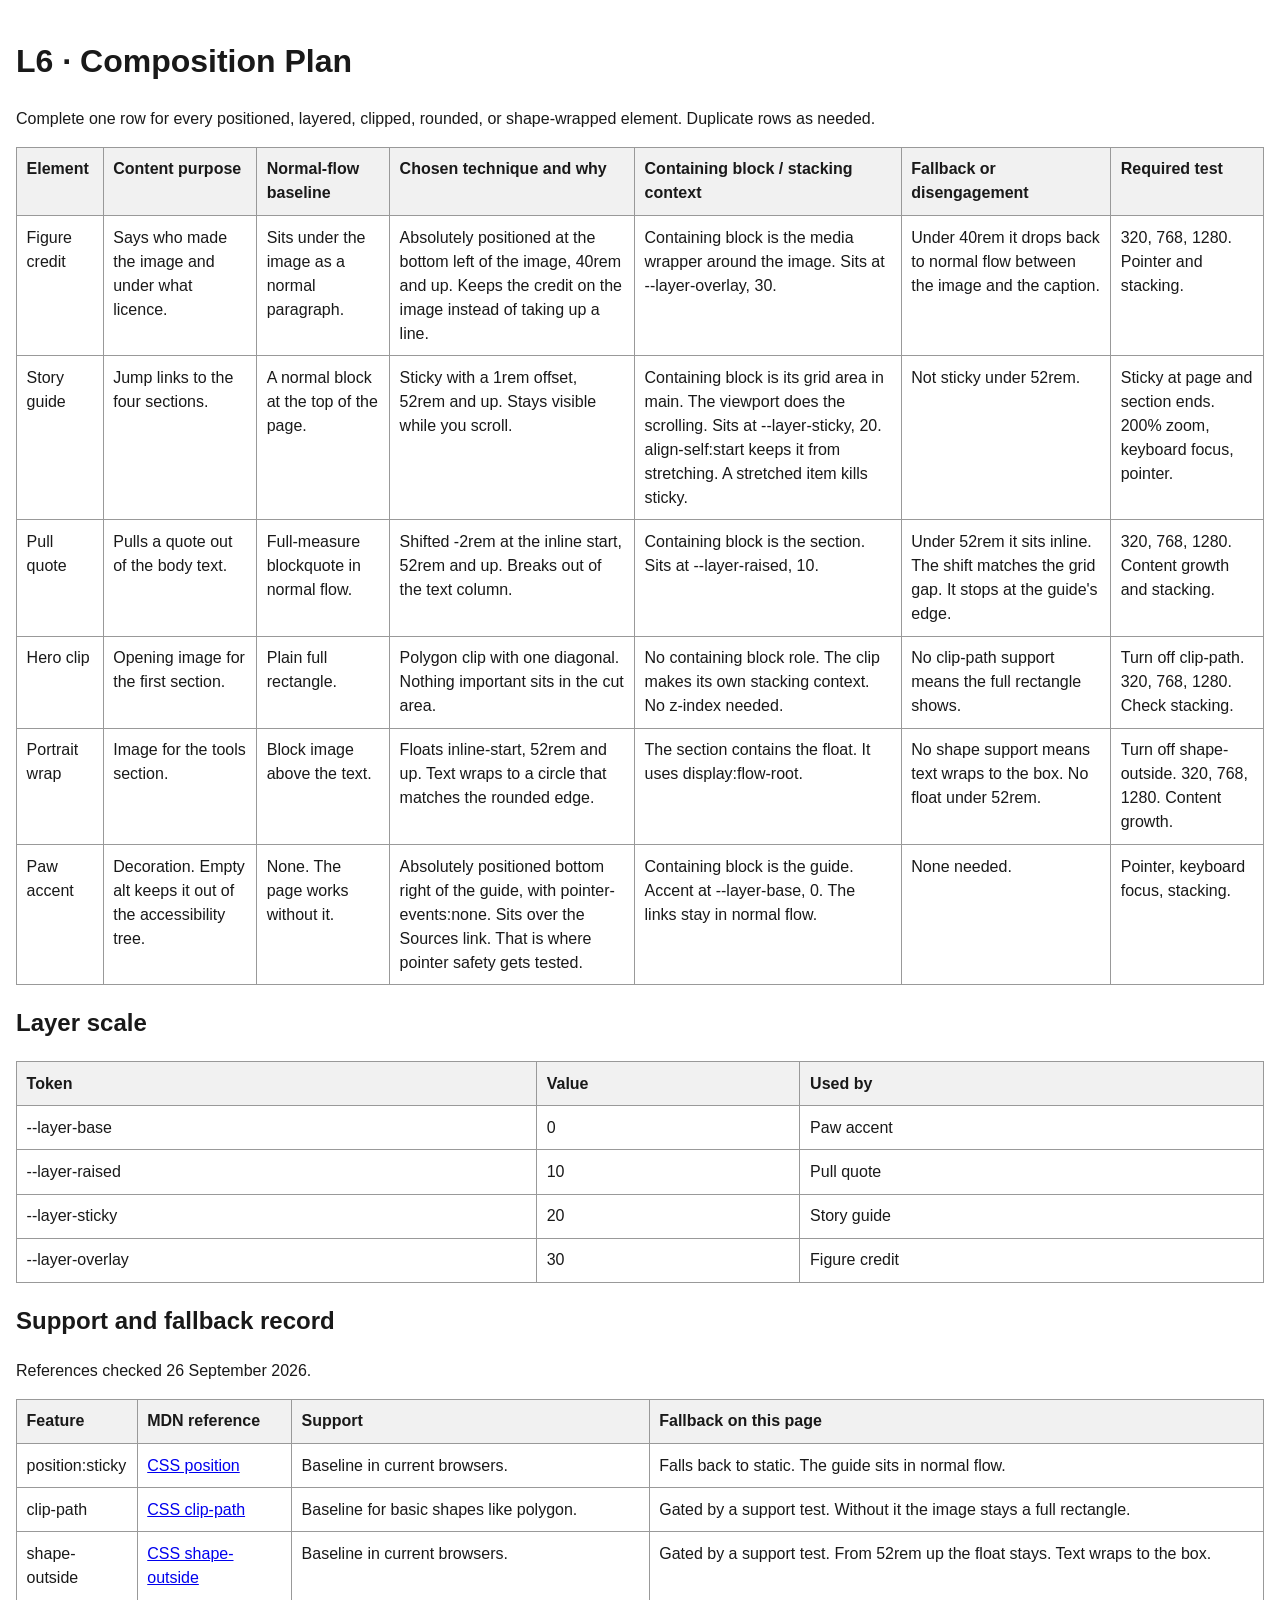
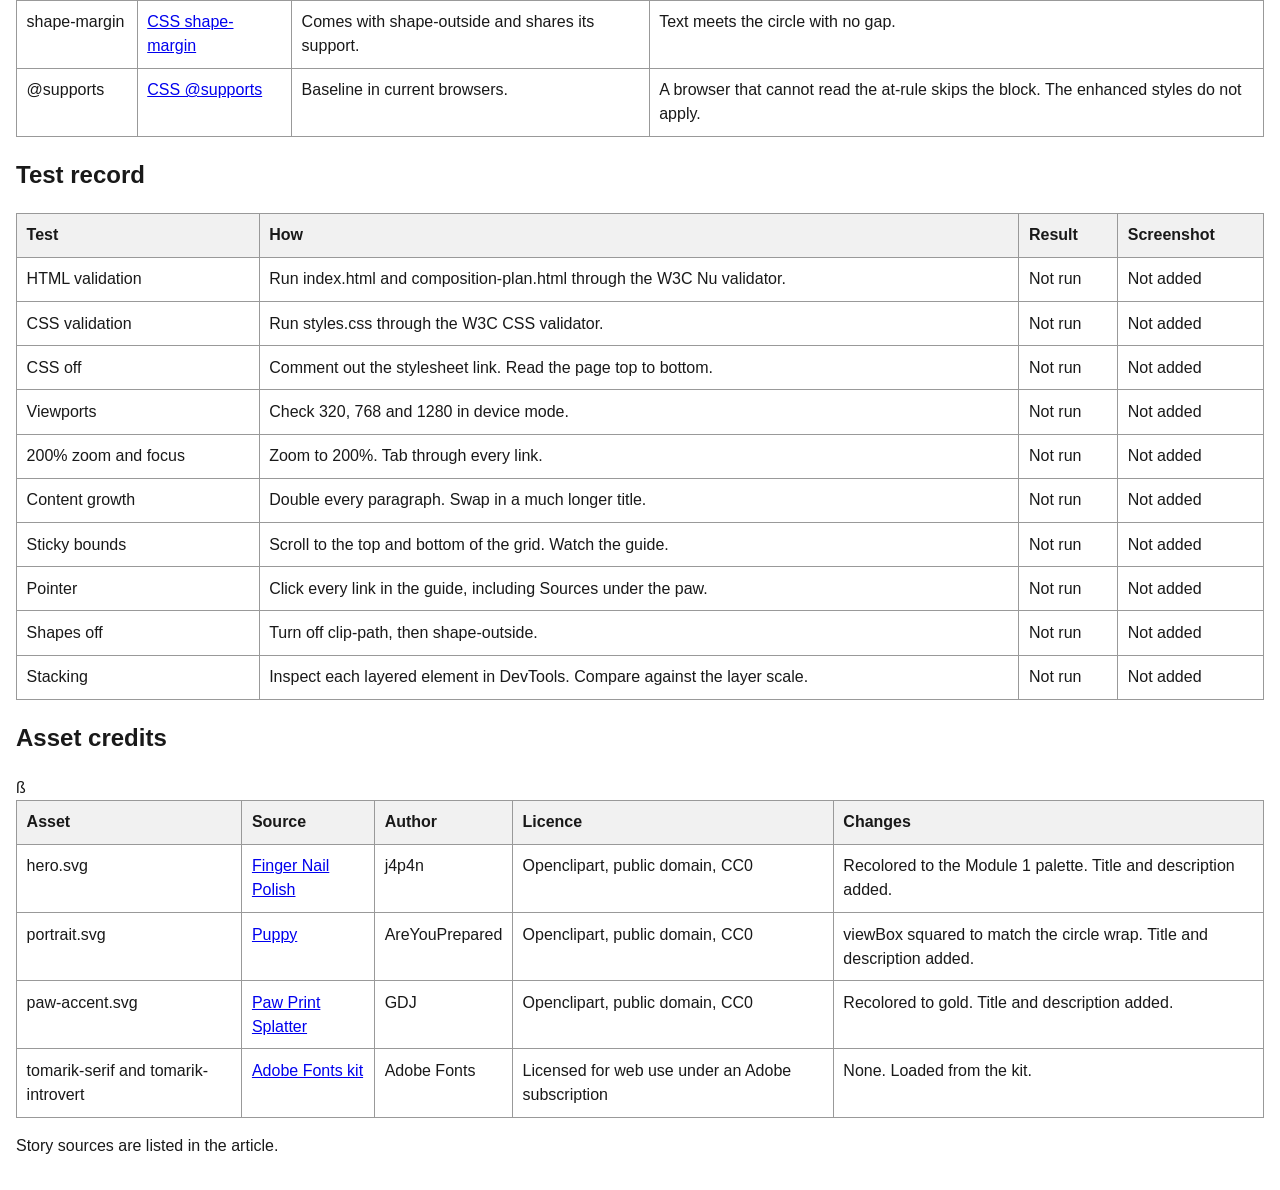
<file: composition-plan.html>
<!doctype html>
<html lang="en">
    <head>
        <meta charset="utf-8">
        <meta name="viewport" content="width=device-width,initial-scale=1">
        <title>Composition Plan</title>
        <style>
            body{
                font-family:Arial,sans-serif;
                line-height:1.5;
                max-width:90rem;
                margin:auto;
                padding:1rem;
                color:#191919;
                }
            table{
                width:100%;
                border-collapse:collapse;
                }
            th,td{
                padding:.6rem;
                border:1px solid #999;
                text-align:left;
                vertical-align:top;
                }
            th{
                background:#f1f1f1;
                }
        </style>
        </head>
        <body>
            <h1>L6 · Composition Plan</h1>
            <p>Complete one row for every positioned, layered, clipped, rounded, or shape-wrapped element. Duplicate rows as needed.</p>
            <table>
                <thead>
                    <tr>
                        <th>Element</th>
                        <th>Content purpose</th>
                        <th>Normal-flow baseline</th>
                        <th>Chosen technique and why</th>
                        <th>Containing block / stacking context</th>
                        <th>Fallback or disengagement</th>
                        <th>Required test</th>
                    </tr>
                </thead>
                <tbody>
                    <tr>
                        <td>Figure credit</td>
                        <td>Says who made the image and under what licence.</td>
                        <td>Sits under the image as a normal paragraph.</td>
                        <td>Absolutely positioned at the bottom left of the image, 40rem and up. Keeps the credit on the image instead of taking up a line.</td>
                        <td>Containing block is the media wrapper around the image. Sits at --layer-overlay, 30.</td>
                        <td>Under 40rem it drops back to normal flow between the image and the caption.</td>
                        <td>320, 768, 1280. Pointer and stacking.</td>
                    </tr>
                    <tr>
                        <td>Story guide</td>
                        <td>Jump links to the four sections.</td>
                        <td>A normal block at the top of the page.</td>
                        <td>Sticky with a 1rem offset, 52rem and up. Stays visible while you scroll.</td>
                        <td>Containing block is its grid area in main. The viewport does the scrolling. Sits at --layer-sticky, 20. align-self:start keeps it from stretching. A stretched item kills sticky.</td>
                        <td>Not sticky under 52rem.</td>
                        <td>Sticky at page and section ends. 200% zoom, keyboard focus, pointer.</td>
                    </tr>
                    <tr>
                        <td>Pull quote</td>
                        <td>Pulls a quote out of the body text.</td>
                        <td>Full-measure blockquote in normal flow.</td>
                        <td>Shifted -2rem at the inline start, 52rem and up. Breaks out of the text column.</td>
                        <td>Containing block is the section. Sits at --layer-raised, 10.</td>
                        <td>Under 52rem it sits inline. The shift matches the grid gap. It stops at the guide's edge.</td>
                        <td>320, 768, 1280. Content growth and stacking.</td>
                    </tr>
                    <tr>
                        <td>Hero clip</td>
                        <td>Opening image for the first section.</td>
                        <td>Plain full rectangle.</td>
                        <td>Polygon clip with one diagonal. Nothing important sits in the cut area.</td>
                        <td>No containing block role. The clip makes its own stacking context. No z-index needed.</td>
                        <td>No clip-path support means the full rectangle shows.</td>
                        <td>Turn off clip-path. 320, 768, 1280. Check stacking.</td>
                    </tr>
                    <tr>
                        <td>Portrait wrap</td>
                        <td>Image for the tools section.</td>
                        <td>Block image above the text.</td>
                        <td>Floats inline-start, 52rem and up. Text wraps to a circle that matches the rounded edge.</td>
                        <td>The section contains the float. It uses display:flow-root.</td>
                        <td>No shape support means text wraps to the box. No float under 52rem.</td>
                        <td>Turn off shape-outside. 320, 768, 1280. Content growth.</td>
                    </tr>
                    <tr>
                        <td>Paw accent</td>
                        <td>Decoration. Empty alt keeps it out of the accessibility tree.</td>
                        <td>None. The page works without it.</td>
                        <td>Absolutely positioned bottom right of the guide, with pointer-events:none. Sits over the Sources link. That is where pointer safety gets tested.</td>
                        <td>Containing block is the guide. Accent at --layer-base, 0. The links stay in normal flow.</td>
                        <td>None needed.</td>
                        <td>Pointer, keyboard focus, stacking.</td>
                    </tr>
                </tbody>
            </table>

            <h2>Layer scale</h2>
            <table>
                <thead>
                    <tr>
                        <th>Token</th>
                        <th>Value</th>
                        <th>Used by</th>
                    </tr>
                </thead>
                <tbody>
                    <tr>
                        <td>--layer-base</td>
                        <td>0</td>
                        <td>Paw accent</td>
                    </tr>
                    <tr>
                        <td>--layer-raised</td>
                        <td>10</td>
                        <td>Pull quote</td>
                    </tr>
                    <tr>
                        <td>--layer-sticky</td>
                        <td>20</td>
                        <td>Story guide</td>
                    </tr>
                    <tr>
                        <td>--layer-overlay</td>
                        <td>30</td>
                        <td>Figure credit</td>
                    </tr>
                </tbody>
            </table>

            <h2>Support and fallback record</h2>
            <p>References checked 26 September 2026.</p>
            <table>
                <thead>
                    <tr>
                        <th>Feature</th>
                        <th>MDN reference</th>
                        <th>Support</th>
                        <th>Fallback on this page</th>
                    </tr>
                </thead>
                <tbody>
                    <tr>
                        <td>position:sticky</td>
                        <td><a href="https://developer.mozilla.org/en-US/docs/Web/CSS/position">CSS position</a></td>
                        <td>Baseline in current browsers.</td>
                        <td>Falls back to static. The guide sits in normal flow.</td>
                    </tr>
                    <tr>
                        <td>clip-path</td>
                        <td><a href="https://developer.mozilla.org/en-US/docs/Web/CSS/clip-path">CSS clip-path</a></td>
                        <td>Baseline for basic shapes like polygon.</td>
                        <td>Gated by a support test. Without it the image stays a full rectangle.</td>
                    </tr>
                    <tr>
                        <td>shape-outside</td>
                        <td><a href="https://developer.mozilla.org/en-US/docs/Web/CSS/shape-outside">CSS shape-outside</a></td>
                        <td>Baseline in current browsers.</td>
                        <td>Gated by a support test. From 52rem up the float stays. Text wraps to the box.</td>
                    </tr>
                    <tr>
                        <td>shape-margin</td>
                        <td><a href="https://developer.mozilla.org/en-US/docs/Web/CSS/shape-margin">CSS shape-margin</a></td>
                        <td>Comes with shape-outside and shares its support.</td>
                        <td>Text meets the circle with no gap.</td>
                    </tr>
                    <tr>
                        <td>@supports</td>
                        <td><a href="https://developer.mozilla.org/en-US/docs/Web/CSS/@supports">CSS @supports</a></td>
                        <td>Baseline in current browsers.</td>
                        <td>A browser that cannot read the at-rule skips the block. The enhanced styles do not apply.</td>
                    </tr>
                </tbody>
            </table>

            <h2>Test record</h2>
            <table>
                <thead>
                    <tr>
                        <th>Test</th>
                        <th>How</th>
                        <th>Result</th>
                        <th>Screenshot</th>
                    </tr>
                </thead>
                <tbody>
                    <tr>
                        <td>HTML validation</td>
                        <td>Run index.html and composition-plan.html through the W3C Nu validator.</td>
                        <td>Not run</td>
                        <td>Not added</td>
                    </tr>
                    <tr>
                        <td>CSS validation</td>
                        <td>Run styles.css through the W3C CSS validator.</td>
                        <td>Not run</td>
                        <td>Not added</td>
                    </tr>
                    <tr>
                        <td>CSS off</td>
                        <td>Comment out the stylesheet link. Read the page top to bottom.</td>
                        <td>Not run</td>
                        <td>Not added</td>
                    </tr>
                    <tr>
                        <td>Viewports</td>
                        <td>Check 320, 768 and 1280 in device mode.</td>
                        <td>Not run</td>
                        <td>Not added</td>
                    </tr>
                    <tr>
                        <td>200% zoom and focus</td>
                        <td>Zoom to 200%. Tab through every link.</td>
                        <td>Not run</td>
                        <td>Not added</td>
                    </tr>
                    <tr>
                        <td>Content growth</td>
                        <td>Double every paragraph. Swap in a much longer title.</td>
                        <td>Not run</td>
                        <td>Not added</td>
                    </tr>
                    <tr>
                        <td>Sticky bounds</td>
                        <td>Scroll to the top and bottom of the grid. Watch the guide.</td>
                        <td>Not run</td>
                        <td>Not added</td>
                    </tr>
                    <tr>
                        <td>Pointer</td>
                        <td>Click every link in the guide, including Sources under the paw.</td>
                        <td>Not run</td>
                        <td>Not added</td>
                    </tr>
                    <tr>
                        <td>Shapes off</td>
                        <td>Turn off clip-path, then shape-outside.</td>
                        <td>Not run</td>
                        <td>Not added</td>
                    </tr>
                    <tr>
                        <td>Stacking</td>
                        <td>Inspect each layered element in DevTools. Compare against the layer scale.</td>
                        <td>Not run</td>
                        <td>Not added</td>
                    </tr>
                </tbody>
            </table>

            <h2>Asset credits</h2>
            <table>
                <thead>
                    <tr>ß
                        <th>Asset</th>
                        <th>Source</th>
                        <th>Author</th>
                        <th>Licence</th>
                        <th>Changes</th>
                    </tr>
                </thead>
                <tbody>
                    <tr>
                        <td>hero.svg</td>
                        <td><a href="https://openclipart.org/detail/311186/finger-nail-polish">Finger Nail Polish</a></td>
                        <td>j4p4n</td>
                        <td>Openclipart, public domain, CC0</td>
                        <td>Recolored to the Module 1 palette. Title and description added.</td>
                    </tr>
                    <tr>
                        <td>portrait.svg</td>
                        <td><a href="https://openclipart.org/detail/354850/puppy">Puppy</a></td>
                        <td>AreYouPrepared</td>
                        <td>Openclipart, public domain, CC0</td>
                        <td>viewBox squared to match the circle wrap. Title and description added.</td>
                    </tr>
                    <tr>
                        <td>paw-accent.svg</td>
                        <td><a href="https://openclipart.org/detail/308497/paw-print-splatter">Paw Print Splatter</a></td>
                        <td>GDJ</td>
                        <td>Openclipart, public domain, CC0</td>
                        <td>Recolored to gold. Title and description added.</td>
                    </tr>
                    <tr>
                        <td>tomarik-serif and tomarik-introvert</td>
                        <td><a href="https://use.typekit.net/msn8lcj.css">Adobe Fonts kit</a></td>
                        <td>Adobe Fonts</td>
                        <td>Licensed for web use under an Adobe subscription</td>
                        <td>None. Loaded from the kit.</td>
                    </tr>
                </tbody>
            </table>
            <p>Story sources are listed in the article.</p>
        </body>
        </html>
</file>
